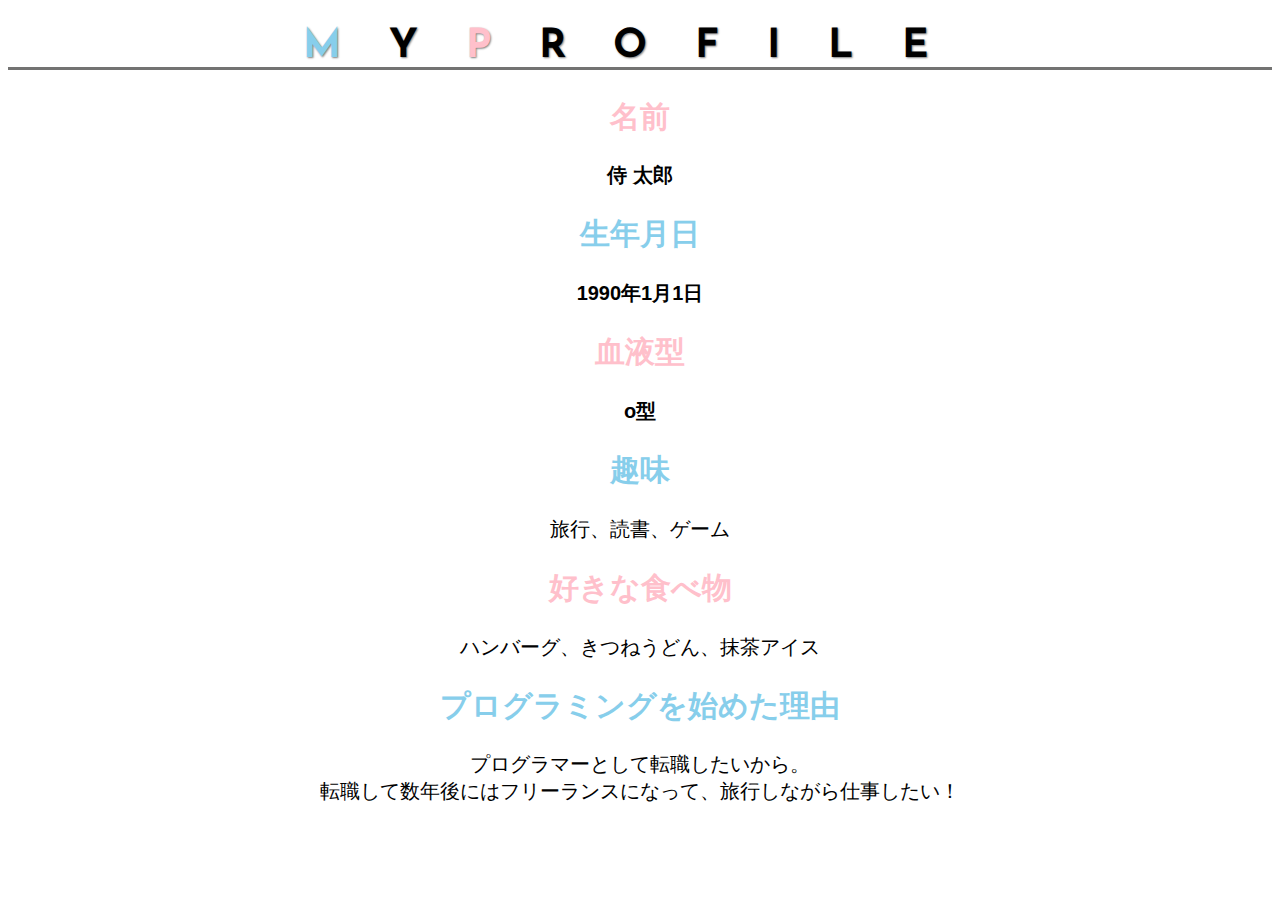
<file: kadai_014/kadai_014.html>
<!DOCTYPE html>
<html lang="ja">
<head>
  <meta charset="UTF-8">
  <title>14章課題</title>
  <meta name="description" content="このページは14章の課題です。"> 
  <link rel="stylesheet" href="style.css">
  <link rel="preconnect" href="https://fonts.googleapis.com">
<link rel="preconnect" href="https://fonts.gstatic.com" crossorigin>
<link href="https://fonts.googleapis.com/css2?family=Josefin+Sans:ital,wght@0,100..700;1,100..700&display=swap" rel="stylesheet">
</head>
<body>
  <h1><span class="sky-blue">M</span>Y<span class="pink">P</span>ROFILE</h1>
 <div id="basic"> 
  <h2 class="text-pink">名前</h2>
  <p>侍 太郎</p>
  <h2 class="text-skyblue">生年月日</h2>
  <p>1990年1月1日</p>
  <h2 class="text-pink">血液型</h2>
  <p>o型</p>
</div >
  <h2 class="text-skyblue">趣味</h2>
  <p>旅行、読書、ゲーム</p>
  <h2 class="text-pink">好きな食べ物</h2>
  <p>ハンバーグ、きつねうどん、抹茶アイス</p>
  <h2 class="text-skyblue">プログラミングを始めた理由</h2>
  <p>プログラマーとして転職したいから。<br>転職して数年後にはフリーランスになって、旅行しながら仕事したい！</p>
</body>
</html>
</file>
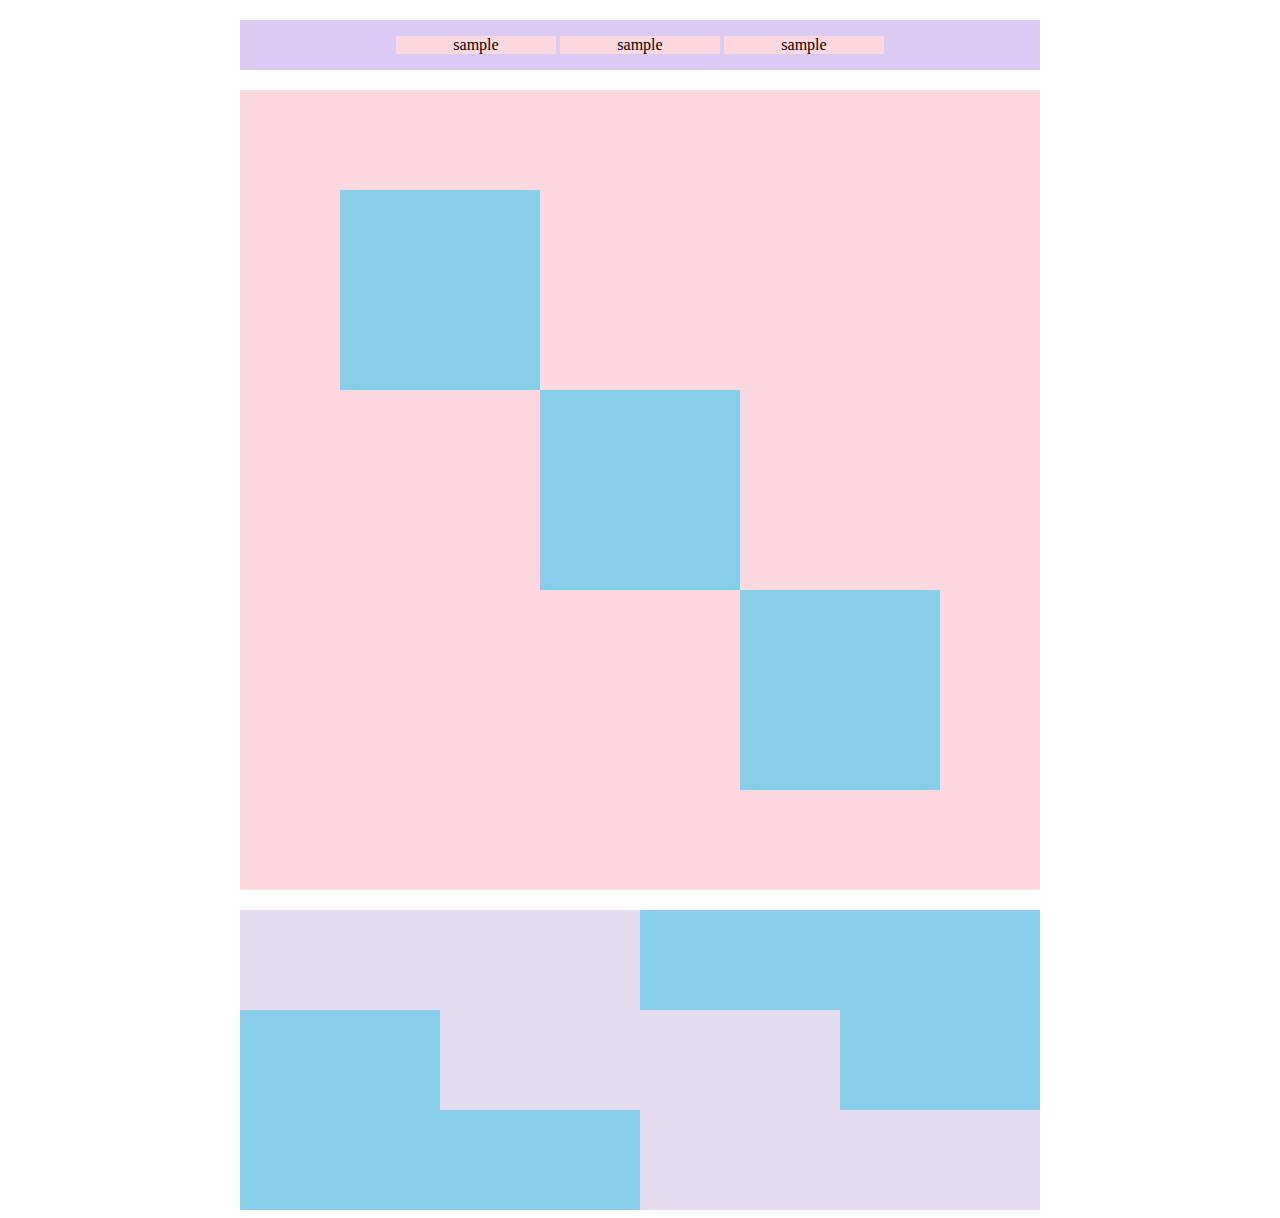
<file: kadai_018/kadai_018.html>
<!DOCTYPE html>
<html lang="ja">
<head>
  <title>18章課題</title>
  <meta name="description" content="このページは18章の課題です。">
  <meta charset="UTF-8">
  <link rel="stylesheet" href="style.css">
</head>
<body>
 <div id="top">
  <div class="top-child">
   <p>sample</p>
   <p>sample</p>
   <p>sample</p>
  </div>
 </div>
 <div id="middle">
  <div id="middle-child01"></div>
  <div id="middle-child02"></div>
  <div id="middle-child03"></div>
 </div>
 <div id="bottom">
  <div id="bottom-child01"></div>
  <div id="bottom-child02"></div>
  <div id="bottom-child03"></div>
 </div>
</body>
</html>
</file>
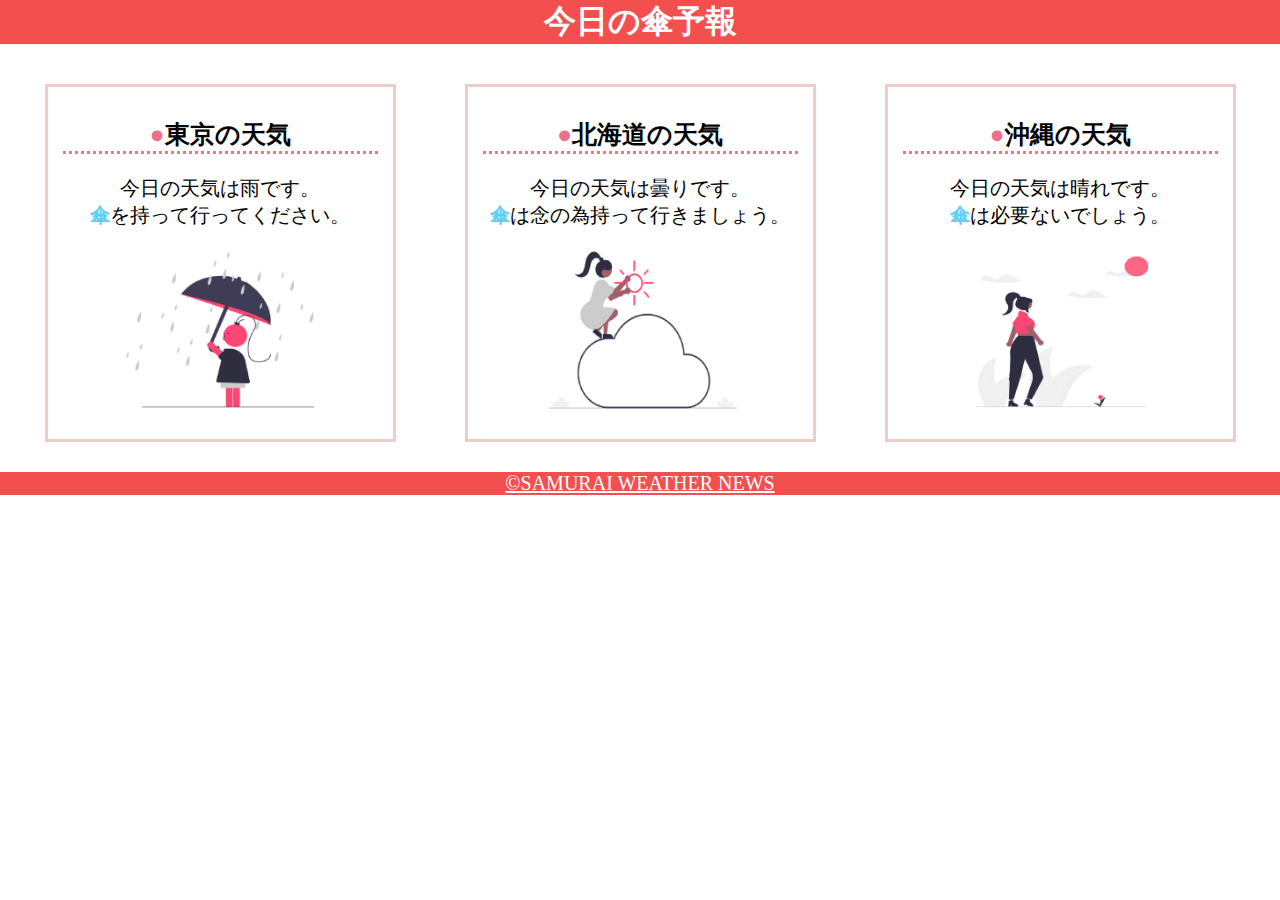
<file: kadai_022/kadai_022.html>
<!DOCTYPE html>
<html lang="ja">
  <head>
    <title>22章課題</title>
    <meta name="description" content="このページは22章の課題です。">
    <meta charset="UTF-8">
    <meta name="viewport" content="width=device-width,initial-scale=1.0">
    <link rel="stylesheet" href="style.css">
  </head>
  <body>
    <header>
     <h1>今日の傘予報</h1>
    </header>
    <main>
     <div id="parent">
      <div class="contents">
       <h2>東京の天気</h2>
       <p>今日の天気は雨です。</p>
       <p>傘を持って行ってください。</p>
       <img src="images/rainy.png">
      </div>
      <div class="contents">
       <h2>北海道の天気</h2>
       <p>今日の天気は曇りです。</p>
       <p>傘は念の為持って行きましょう。</p>
       <img src="images/cloudy.png">
      </div>
      <div class="contents">
       <h2>沖縄の天気</h2>
       <p>今日の天気は晴れです。</p>
       <p>傘は必要ないでしょう。</p>
       <img src="images/sunny.png">
      </div>
     </div>
    </main>
    <footer>
      <a href="https://www.sejuku.net/corp/">&copy;SAMURAI WEATHER NEWS
      </a>
    </footer>
  </body>
</html>
</file>
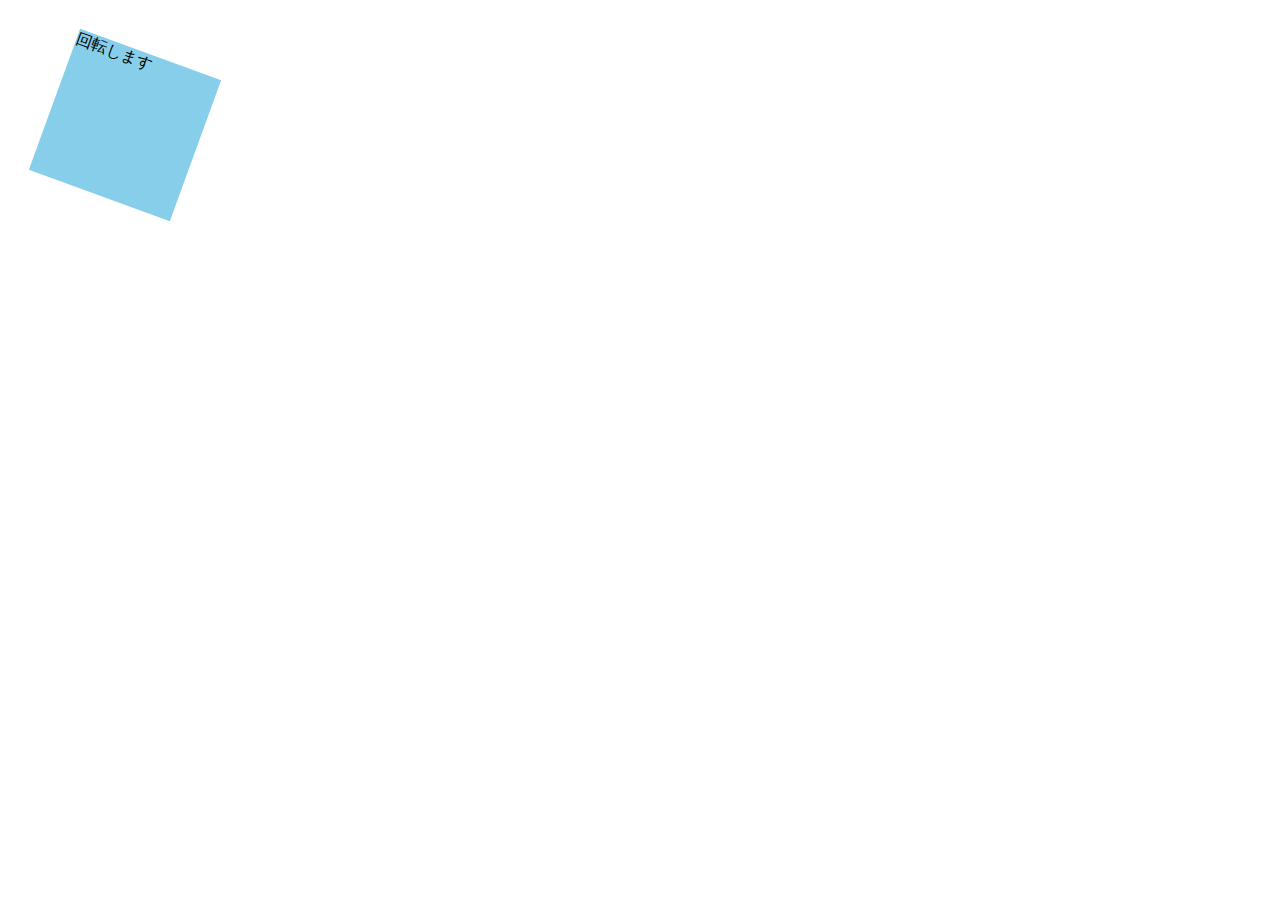
<file: kadai_mdn_css/mdn.html>
<!DOCTYPE html>
<html>
  <head>
    <style>
      div{
        position: absolute;
        left: 50px;
        top: 50px;
        width: 150px;
        height: 150px;
        background-color: skyblue;
        transform: rotate(20deg);
      }
    </style>
  </head>
  <body>
    <div>
      回転します
    </div>
  </body>
</html>
</file>
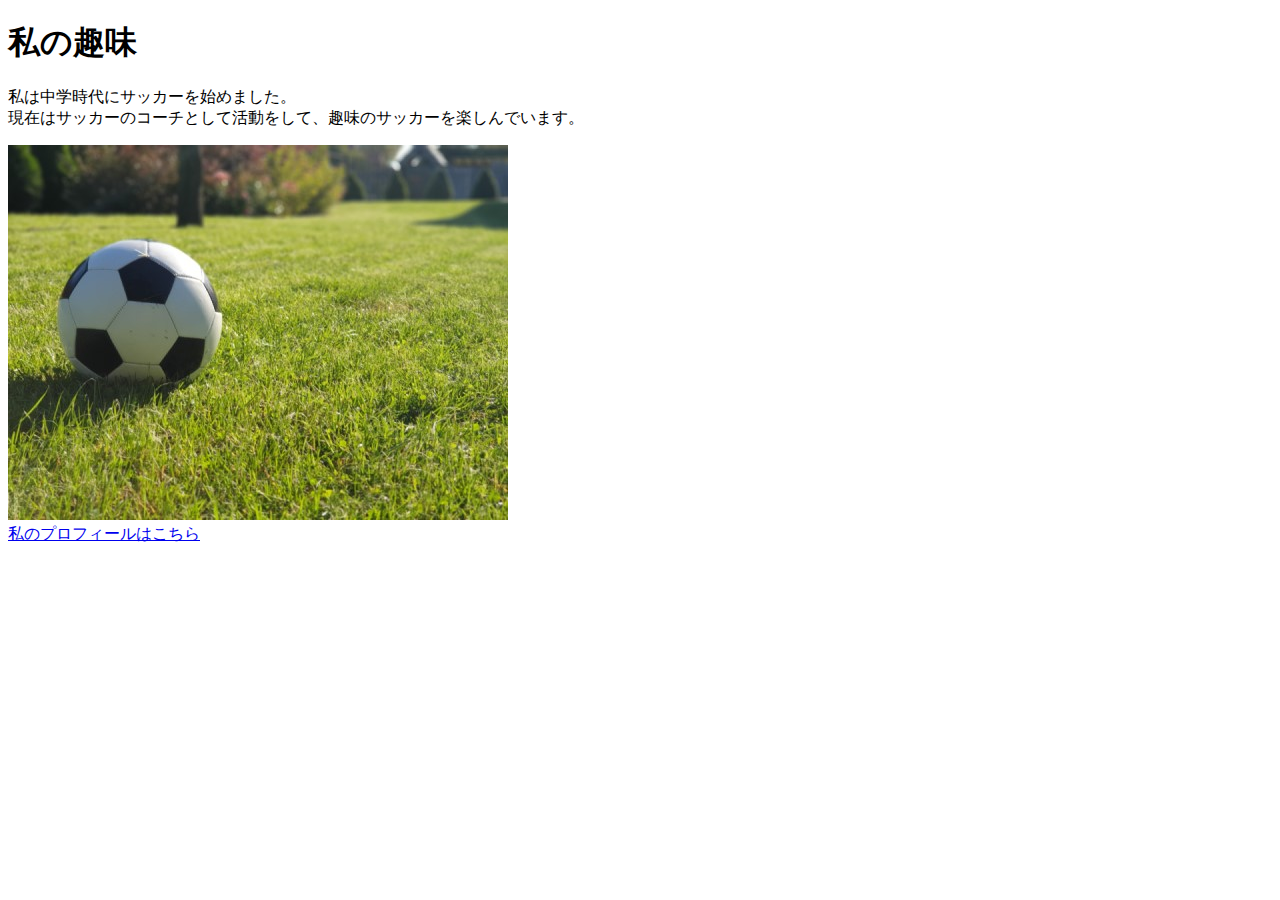
<file: kadai_005/html/kadai_005.html>
<!DOCTYPE html>
 <html>
  <head>
    <title>5章課題</title>
     <meta name="description" content="このページは5章の課題です。">
      <meta charset="utf-8">
  </head>
  <body>
      <h1>私の趣味</h1>
      <p>私は中学時代にサッカーを始めました。<br>
        現在はサッカーのコーチとして活動をして、趣味のサッカーを楽しんでいます。
      </p>
      <img src="../images/sample.jpg"><br>
      <a href="https://twitter.com/samuraijuku">私のプロフィールはこちら</a>
  </body>
 </html>
</file>
<file: kadai_014/style.css>
body{
  font-family:"Arial", "Meiryo", sans-serif ;
}
html{
  font-size: 20px;
}

h1{
  font-family: "Josefin Sans", sans-serif;
  font-optical-sizing: auto;
  font-size: 2rem;
  letter-spacing: 1.2em;
  text-shadow: 1px 1px 2px gray;
  border-bottom: solid 3px rgb(115, 115, 114);
}
.sky-blue{
  color: skyblue;
}
.pink{
  color: rgb(255, 192, 203);
}
.text-pink{
  color: pink;
}
.text-skyblue{
  color: skyblue;
}
body{
  text-align: center;
}
#basic p{
  font-weight: bold;
}
</file>
<file: kadai_018/style.css>
@charset "UTF-8";
#top{
  width: 800px;
  background-color: #dcc9f4;
  margin: 20px auto;
  text-align: center;
}

.top-child p{
  width: 20%;
  background-color: #ffd9df;
  display: inline-block;
}

#middle{
  width: 800px;
  height: 800px;
  margin: 20px auto;
  background-color: #ffd9df;
  position: relative;
}

#middle-child01,#middle-child02,#middle-child03{
  width: 200px;
  height: 200px;
  background-color: #87ceeb;
}

#middle-child01{
  position: absolute;
  top: 100px;
  left: 100px;
}

#middle-child02{
  position: absolute;
  top: 300px;
  left: 300px;
}

#middle-child03{
  position: absolute;
  top: 500px;
  left: 500px;
}

#bottom{
  width: 800px;
  height: 300px;
  margin: auto;
  background-color: #87ceeb;
}

#bottom-child01,#bottom-child02,#bottom-child03{
  width: 400px;
  height: 100px;
  background-color: #e5dcf0;
}

#bottom-child02{
  position: relative;
  left: 200px;
}

#bottom-child03{
  position: relative;
  left: 400px;
}
</file>
<file: kadai_022/style.css>
h1,p,body{
  margin: 0 auto;
}

p,a{
  font-size: 20px;
}

header{
  margin-bottom: 20px;
  background-color: rgb(244,79,79);
  text-align: center;
}

h1{
  color: rgb(255,255,255);
}

main{
  margin: 10px;
}

#parent{
  display: flex;
  justify-content: space-around;
}

.contents{
  border: solid 3px rgb(238, 204, 204);
  flex-basis: 25%;
  padding: 10px 15px;
  margin: 20px 0;
  text-align: center;
}

h2{
  font-size: 25px;
  border-bottom: 3px dotted rgb(236, 122, 122);
}

h2::before{
  content: "●";
  color: rgb(239, 111, 139);
}

p:nth-of-type(2)::first-letter{
  font-weight: bold;
  color: rgb(97,206,249);
}

.contents img{
  margin: 10px 0;
  width: 70%;
}

footer{
  background-color: rgb(244,79,79);
  text-align: center;
}

a{
  color: rgb(255,255,255);
}

a:visited{
  color: rgb(193,234,255);
}

a:hover{
  color:rgb(245,178,168) ;
}

@media screen and (max-width:768px){
  #parent{
    flex-direction: column;
    display: block;
  }
  h2{
    font-size: 30px;
  }
  p{
    font-size: 25px;
  }
}
</file>
